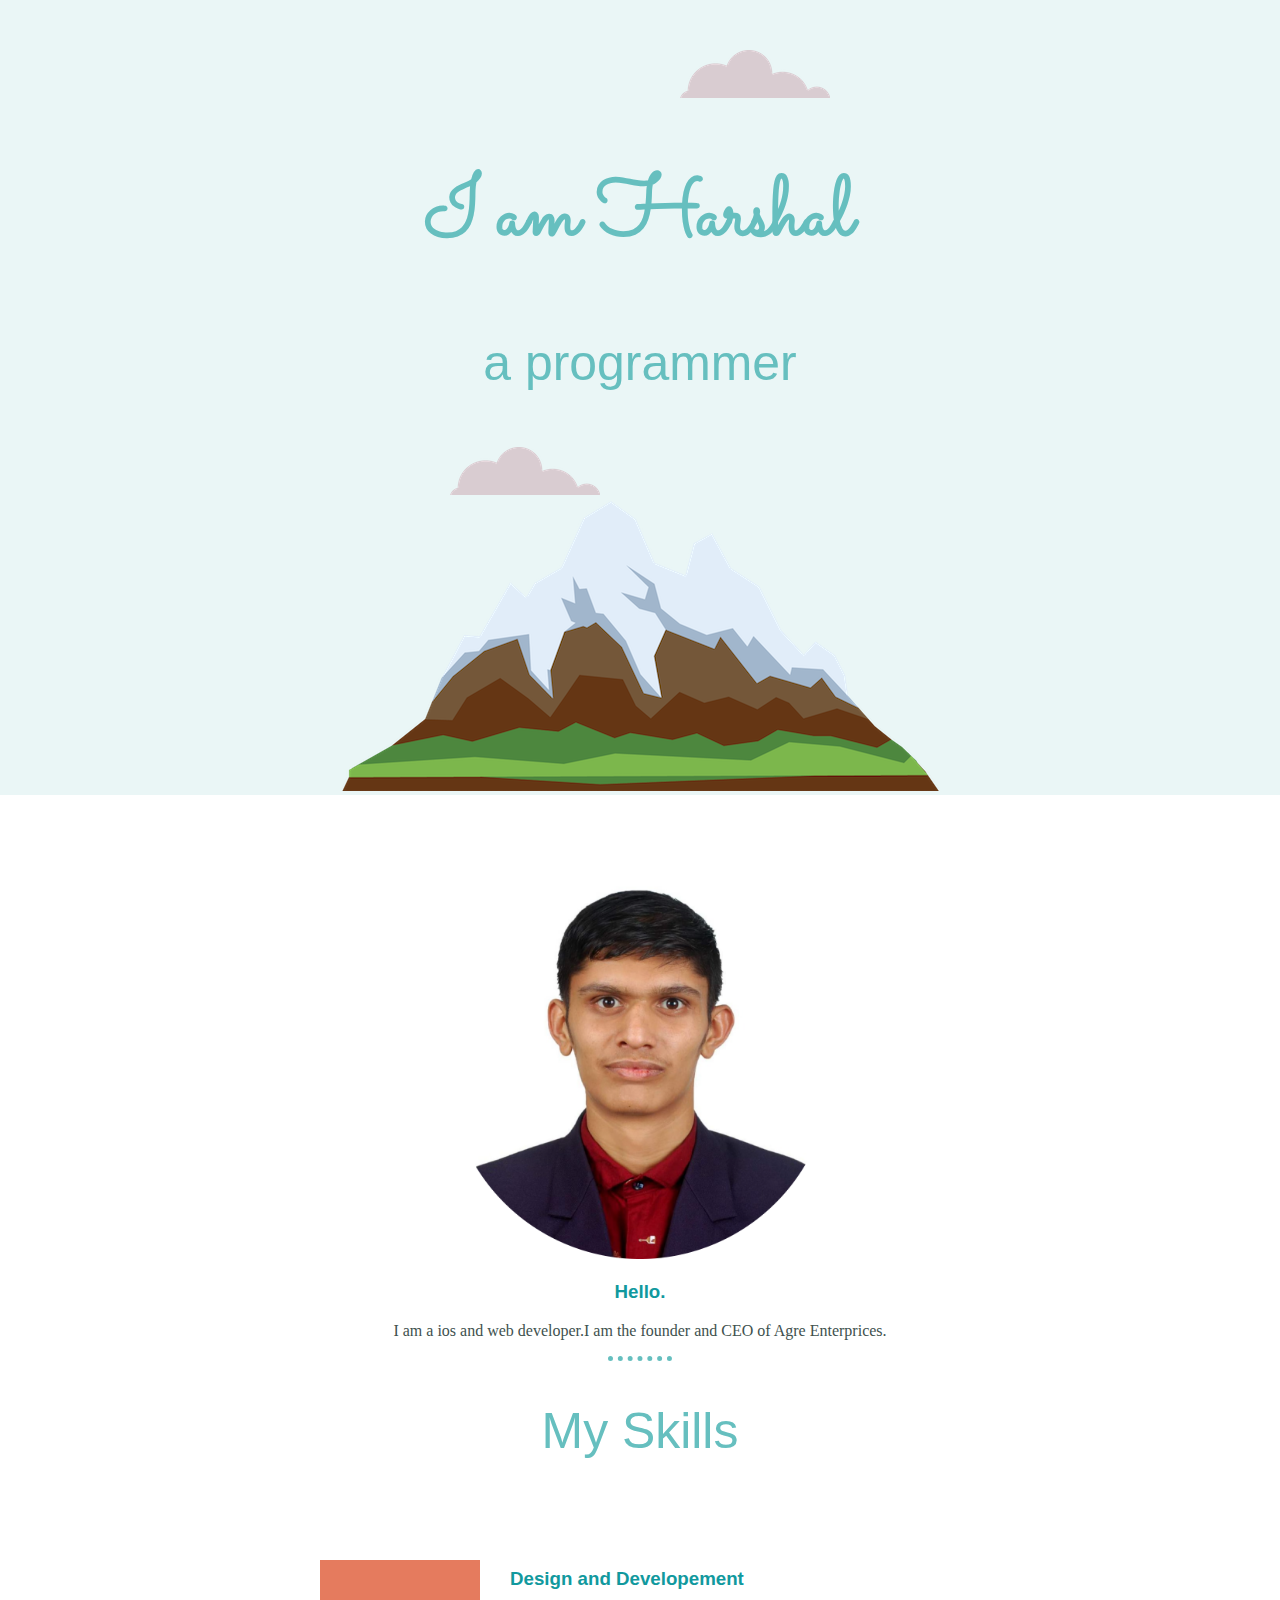
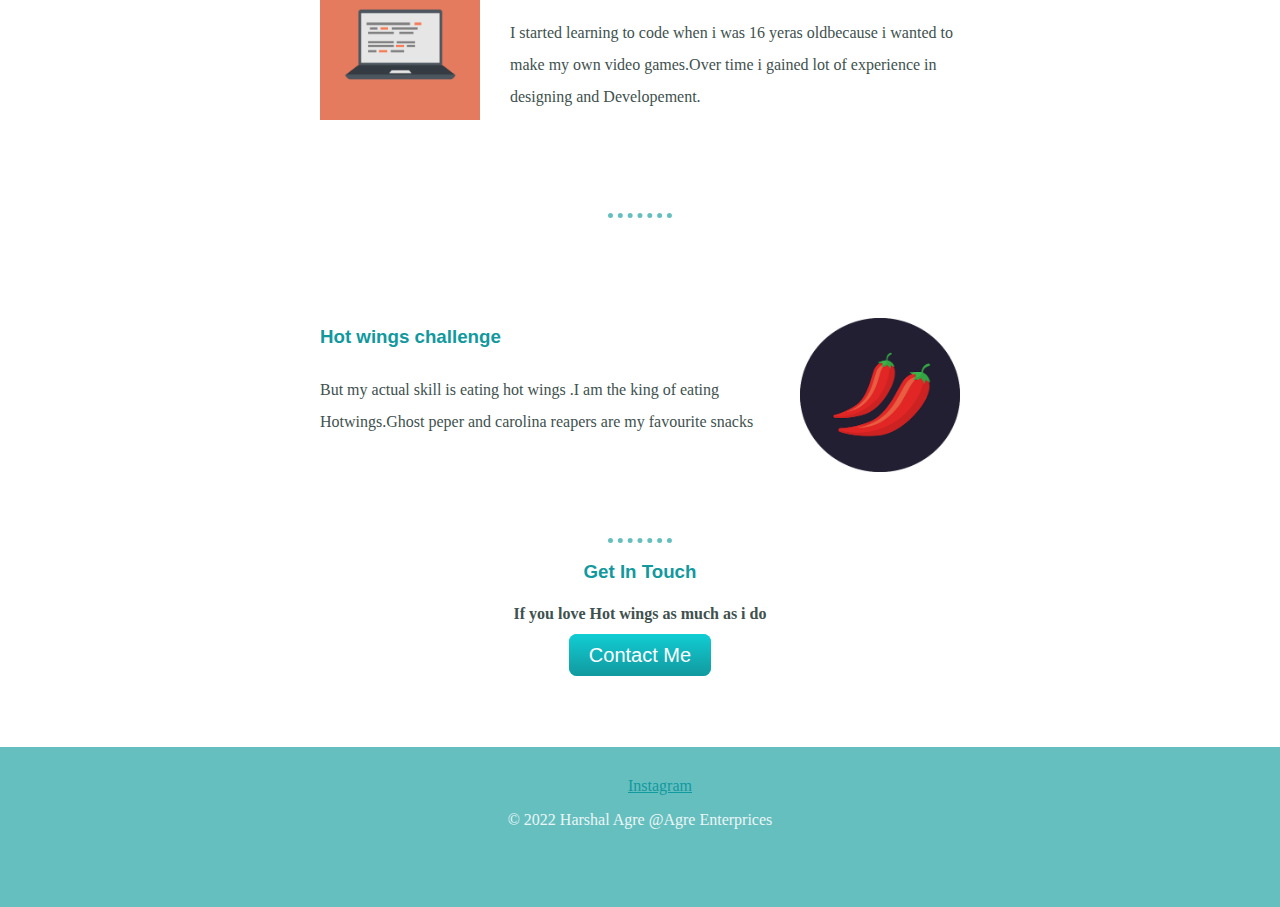
<file: basic_website/index.html>
<!DOCTYPE html>
<html lang="en">
<head>
    <meta charset="UTF-8">
    <meta http-equiv="X-UA-Compatible" content="IE=edge">
    <meta name="viewport" content="width=device-width, initial-scale=1.0">
    <link rel="stylesheet" href="css/styles.css">
    <link rel="shortcut icon" href="favicon.ico" type="image/x-icon">
    <link rel="preconnect" href="https://fonts.googleapis.com">
<link rel="preconnect" href="https://fonts.gstatic.com" crossorigin>

<link href="https://fonts.googleapis.com/css2?family=Merriweather:wght@300&family=Sacramento&display=swap" rel="stylesheet">
    <title>Document</title>
</head>
<body>
    
    <div class="top-container">
        <img class="cloudfirst" src="cloud.png" alt="cloud-img">
        <h1>I am Harshal</h1>
        <h2>a <span>pro</span>grammer</h2>
        <img class="cloudsecond" src="cloud.png" alt="cloud-img">
        <img src="mountain.png" alt="mountain-image">
    </div>
   
   <img class="profile" src="Harshal.png" alt="profile_img">
   <h3>Hello.</h3>
   <p>I am a ios and web developer.I am the founder and CEO of Agre Enterprices.</p>
   <hr>
   <div>
    <h2>My Skills</h2>
      <div class="designing">
    <img class="Design1" src="computer.png" alt="computer-img" >
    <h3>Design and Developement</h3>
    <p>I started learning to code when i was 16 yeras oldbecause i wanted to make my own video games.Over time i gained lot
     of experience in designing and Developement.
    </p>
     </div>
    <hr>
    <div class="chillies">
        <img class="Design2" src="chillies.png" alt="clillies-img" >
        <h3>Hot wings challenge</h3>
        <p>But my actual skill is eating hot wings .I am the king of eating Hotwings.Ghost peper and carolina reapers
            are my favourite snacks
        </p>
       </div>
       
       
    </div>
    <hr>
   <h3>Get In Touch</h3>
   <h4>If you love Hot wings as much as i do</h4>
   <a class="btn" href="contact.html">Contact Me</a>
   <div class="tail">
    <i class="fa-brands fa-linkedin-in">
    <a href="https://www.linkedin.com/in/harshal-agre-0535a0229/"></a></i>
    <a href="https://www.instagram.com/harshal_2501_/">Instagram</a>
 <p class="copy">&#169; 2022 Harshal Agre &#64;Agre Enterprices</p>
</div>
   
   
  
    
</body>
</html>
</file>
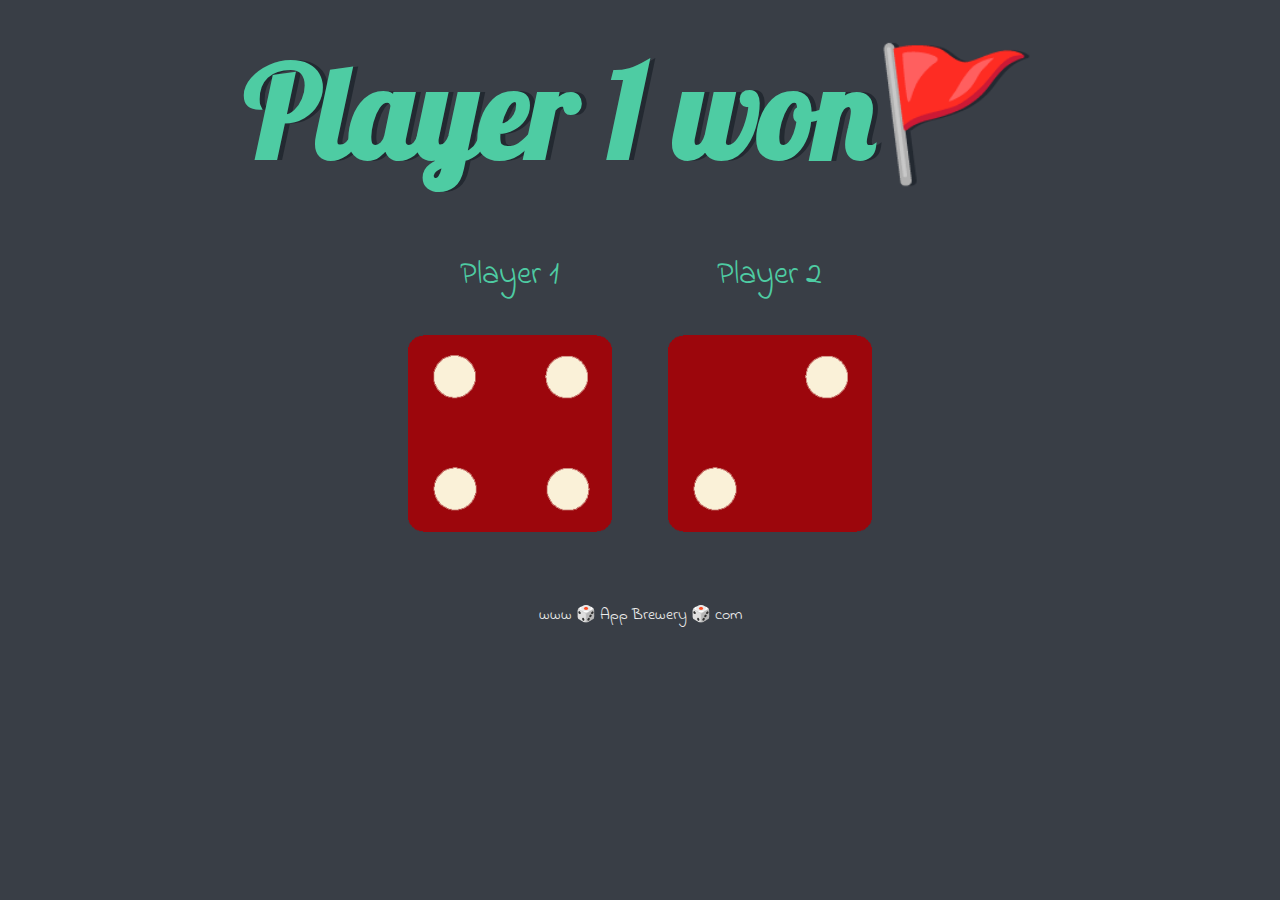
<file: Dicee_Game/dicee.html>
<!DOCTYPE html>
<html lang="en" dir="ltr">
  <head>
    <meta charset="utf-8">
    <title>Dicee</title>
    <link rel="stylesheet" href="styles.css">
    <link href="https://fonts.googleapis.com/css?family=Indie+Flower|Lobster" rel="stylesheet">
    <script src="index.js" charset="UTF-8">  </script>
  </head>
  <body>

    <div class="container">
      <h1>Refresh Me</h1>

      <div class="dice">
        <p>Player 1</p>
        <img class="img1" src="images/dice6.png">
      </div>

      <div class="dice">
        <p>Player 2</p>
        <img class="img2" src="images/dice6.png">
      </div>

    </div>

    <script src="index.js" charset="UTF-8">  </script>
    
  </body>

  <footer>
    www 🎲 App Brewery 🎲 com
  </footer>
</html>
</file>
<file: basic_website/css/styles.css>
body{

text-align: center;
margin: 0px;
color: #40514E;

}

.top-container{   
    background-color:#EAF6F6;
    padding-top: 100px;
    position: relative;
   margin-bottom: 80px;
}
.cloudfirst{
   position: absolute;
   right: 450px;
   top:50px;
}
 p{
    color:#40514E
} 

.profile{
    width: 24rem;
    height:24rem ;
}
.cloudsecond{
    position: absolute;
    left: 450px;
    bottom: 300px;
}
h1{
    font-family: 'Sacramento', cursive;
    font-size: 5.23rem;
    color: #66BFBF;

}
h2{
    font-family: 'Trebuchet MS', sans-serif;
    font-size: 3.12rem;
    color: #66BFBF;
font-weight: normal;
}
h3{
    font-family: 'Trebuchet MS', sans-serif;
    
    color: #11999E;


}
hr{
    display: block;
    border-top: dotted;
    border-width: 5px 0px 0px 0px;
    border-color:#66BFBF;
    width: 5%;
    height: 0px;
    

}
a{
    color: #11999E;
    margin: 10px 20px;
}
a:hover{
  color: #EAF6F6;
}
span{
    font-family: 'Trebuchet MS', sans-serif;
    font-size: 3.12rem;
    font-weight: normal;
}

.chillies{
width: 50%;
margin: 100px auto 100px auto;
text-align: left;
line-height: 2;
}
.designing{
    width: 50%;
    margin: 100px auto 100px auto;
   text-align: left;
   line-height: 2;
}
.Design1{
width: 25%;
float: left;
margin-right: 30px;
}
.Design2{
    width: 25%;
    float:right;
    margin-left: 30px;
    }
    .btn {
        background:  #11cdd4;
        background-image: -webkit-linear-gradient(top,  #11cdd4, #11999e);
        background-image: -moz-linear-gradient(top,  #11cdd4, #11999e);
        background-image: -ms-linear-gradient(top,  #11cdd4, #11999e);
        background-image: -o-linear-gradient(top,  #11cdd4, #11999e);
        background-image: linear-gradient(to bottom,  #11cdd4, #11999e);
        -webkit-border-radius: 8;
        -moz-border-radius: 8;
        border-radius: 8px;
        font-family: Arial;
        color: #ffffff;
        font-size: 20px;
        padding: 10px 20px 10px 20px;
        text-decoration: none;
      }
      
      .btn:hover {
        background: #30e3cb;
        background-image: -webkit-linear-gradient(top, #30e3cb, #2bc4ad);
        background-image: -moz-linear-gradient(top, #30e3cb, #2bc4ad);
        background-image: -ms-linear-gradient(top, #30e3cb, #2bc4ad);
        background-image: -o-linear-gradient(top, #30e3cb, #2bc4ad);
        background-image: linear-gradient(to bottom, #30e3cb, #2bc4ad);
        text-decoration: none;
      }
      .tail{
        padding: 30px;
        margin-top: 80px;
        background-color: #66BFBF;
        height: 100px;
       
    
    }
.copy{
color: #EAF6F6;
}
</file>
<file: Dicee_Game/styles.css>
.container {
  width: 70%;
  margin: auto;
  text-align: center;
}

.dice {
  text-align: center;
  display: inline-block;

}

body {
  background-color: #393E46;
}

h1 {
  margin: 30px;
  font-family: 'Lobster', cursive;
  text-shadow: 5px 0 #232931;
  font-size: 8rem;
  color: #4ECCA3;
}

p {
  font-size: 2rem;
  color: #4ECCA3;
  font-family: 'Indie Flower', cursive;
}

img {
  width: 80%;
}

footer {
  margin-top: 5%;
  color: #EEEEEE;
  text-align: center;
  font-family: 'Indie Flower', cursive;

}
</file>
